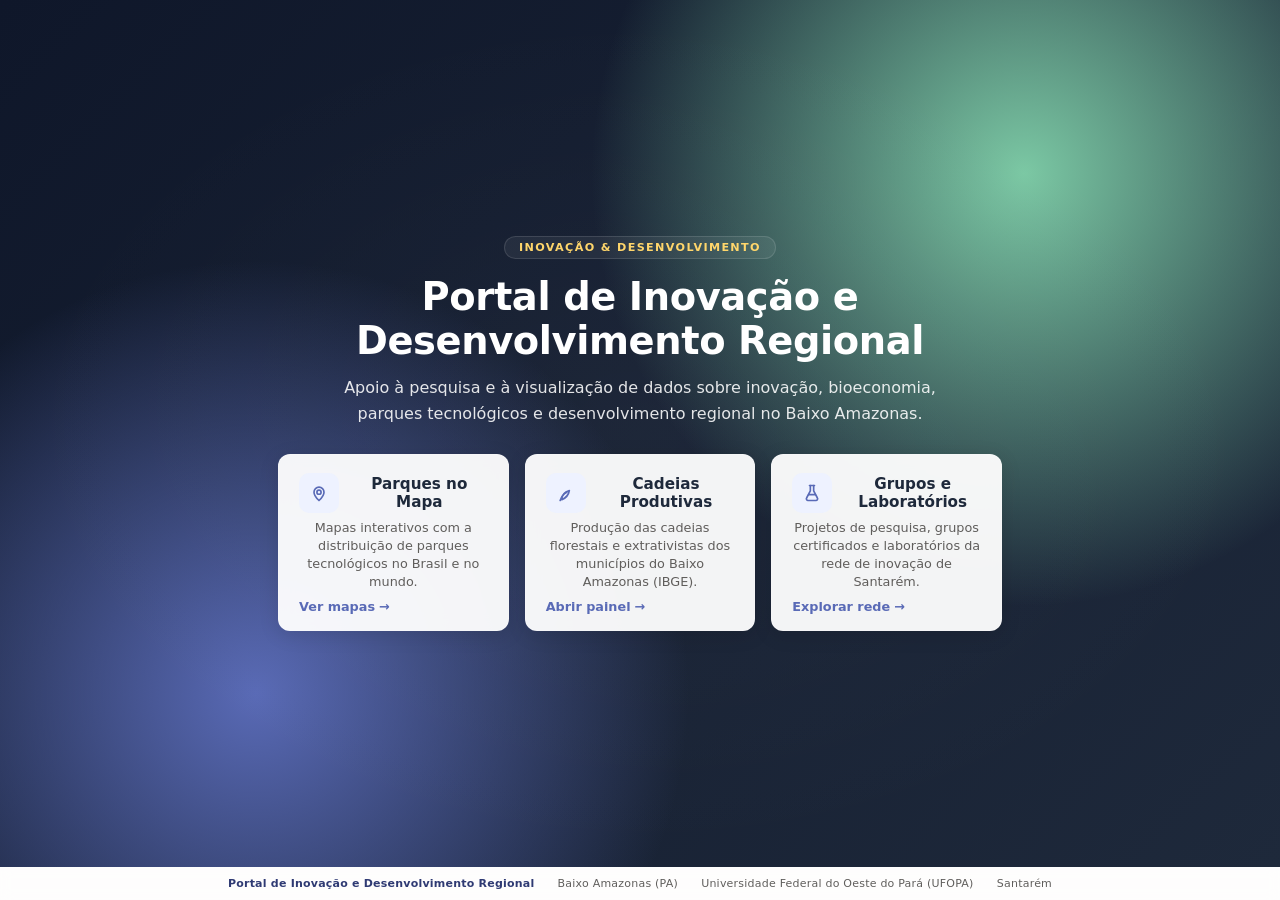
<file: index.html>
<!DOCTYPE html>
<html lang="pt-BR">
<head>
  <meta charset="UTF-8">
  <meta name="viewport" content="width=device-width, initial-scale=1.0">
  <title>Portal de Inovação e Desenvolvimento Regional</title>
  <style>
    /* ==================================================
       RESET E BASE
    ================================================== */
    * {
      margin: 0;
      padding: 0;
      box-sizing: border-box;
    }

    html,
    body {
      height: 100%;
      overflow: hidden;
    }

    body {
      font-family: "Segoe UI", -apple-system, system-ui, Roboto, Arial, sans-serif;
      background: #f3f2f1;
      color: #252423;
      font-size: 13px;
      -webkit-font-smoothing: antialiased;
      display: flex;
      flex-direction: column;
      height: 100vh;
    }

    /* ==================================================
       HERO - ocupa toda a tela
    ================================================== */
    .hero-home {
      flex: 1;
      display: flex;
      justify-content: center;
      align-items: center;
      text-align: center;
      background:
        radial-gradient(circle at 80% 20%, #7bc8a4 0%, transparent 35%),
        radial-gradient(circle at 20% 80%, #596ab6 0%, transparent 35%),
        linear-gradient(135deg, #0f172a, #1e293b);
      color: white;
      position: relative;
      overflow: hidden;
      min-height: 0;
    }

    /* Efeito de brilho sutil */
    .hero-home::before {
      content: "";
      position: absolute;
      inset: 0;
      background: radial-gradient(ellipse at center, rgba(255, 255, 255, 0.03) 0%, transparent 70%);
      pointer-events: none;
    }

    .hero-content {
      max-width: 820px;
      padding: 0 24px;
      position: relative;
      z-index: 1;
    }

    .hero-content .eyebrow {
      display: inline-block;
      font-size: 0.7rem;
      font-weight: 700;
      letter-spacing: 0.12em;
      text-transform: uppercase;
      color: #ffd66b;
      background: rgba(255, 255, 255, 0.06);
      border: 1px solid rgba(255, 255, 255, 0.12);
      padding: 4px 14px;
      border-radius: 999px;
      margin-bottom: 16px;
    }

    .hero-content h1 {
      font-size: 2.4rem;
      font-weight: 700;
      margin-bottom: 12px;
      line-height: 1.15;
      letter-spacing: -0.01em;
    }

    .hero-content .lead {
      font-size: 1rem;
      line-height: 1.6;
      margin: 0 auto 28px;
      max-width: 620px;
      color: rgba(255, 255, 255, 0.88);
      font-weight: 400;
    }

    /* ==================================================
       CARDS - linha horizontal compacta
    ================================================== */
    .cards-home {
      display: grid;
      grid-template-columns: repeat(3, 1fr);
      gap: 16px;
      max-width: 820px;
      margin: 0 auto;
      padding: 0 24px;
      width: 100%;
    }

    .card-home {
      background: rgba(255, 255, 255, 0.95);
      backdrop-filter: blur(8px);
      border-radius: 12px;
      padding: 18px 20px 16px;
      text-decoration: none;
      color: inherit;
      display: flex;
      flex-direction: column;
      gap: 6px;
      position: relative;
      transition: transform 0.25s ease, box-shadow 0.25s ease;
      box-shadow: 0 4px 20px rgba(0, 0, 0, 0.12);
      border: 1px solid rgba(255, 255, 255, 0.15);
      min-height: 130px;
    }

    .card-home:hover {
      transform: translateY(-4px);
      box-shadow: 0 8px 32px rgba(0, 0, 0, 0.18);
      background: rgba(255, 255, 255, 0.98);
    }

    .card-top {
      display: flex;
      align-items: center;
      gap: 12px;
    }

    .card-ico {
      width: 40px;
      height: 40px;
      border-radius: 10px;
      display: flex;
      align-items: center;
      justify-content: center;
      background: #eef2ff;
      color: #596ab6;
      flex-shrink: 0;
    }

    .card-ico svg {
      width: 20px;
      height: 20px;
    }

    .card-home h3 {
      font-size: 0.95rem;
      font-weight: 600;
      color: #1e293b;
      margin: 0;
    }

    .card-home p {
      font-size: 0.8rem;
      color: #605e5c;
      line-height: 1.4;
      margin: 0;
      flex: 1;
    }

    .card-link {
      font-weight: 600;
      color: #596ab6;
      font-size: 0.8rem;
      display: inline-flex;
      align-items: center;
      gap: 4px;
      transition: gap 0.2s;
      margin-top: 2px;
    }

    .card-home:hover .card-link {
      gap: 10px;
    }

    .card-link::after {
      content: "→";
    }

    /* ==================================================
       RODAPÉ - compacto
    ================================================== */
    .home-footer {
      flex-shrink: 0;
      background: rgba(255, 255, 255, 0.85);
      backdrop-filter: blur(6px);
      border-top: 1px solid rgba(255, 255, 255, 0.2);
      text-align: center;
      color: #605e5c;
      font-size: 11px;
      padding: 8px 16px;
      line-height: 1.5;
      letter-spacing: 0.02em;
    }

    .home-footer strong {
      color: #2f3a73;
    }

    .home-footer .sep {
      margin: 0 6px;
      color: rgba(255, 255, 255, 0.3);
    }

    /* ==================================================
       RESPONSIVO
    ================================================== */
    @media (max-width: 768px) {
      .hero-content h1 {
        font-size: 1.8rem;
      }

      .hero-content .lead {
        font-size: 0.9rem;
        margin-bottom: 20px;
      }

      .cards-home {
        grid-template-columns: 1fr;
        gap: 12px;
        max-width: 420px;
        padding: 0 16px;
      }

      .card-home {
        min-height: auto;
        padding: 14px 16px;
        flex-direction: row;
        flex-wrap: wrap;
        align-items: center;
      }

      .card-home p {
        flex: 1 1 100%;
        margin-top: 2px;
      }

      .card-top {
        flex: 1;
      }

      .card-link {
        margin-left: auto;
      }

      .home-footer {
        font-size: 10px;
        padding: 6px 12px;
      }
    }

    @media (max-width: 480px) {
      .hero-content h1 {
        font-size: 1.4rem;
      }

      .hero-content .lead {
        font-size: 0.8rem;
        margin-bottom: 16px;
      }

      .hero-content .eyebrow {
        font-size: 0.6rem;
        padding: 3px 10px;
        margin-bottom: 10px;
      }

      .card-home {
        padding: 10px 12px;
        min-height: auto;
      }

      .card-ico {
        width: 32px;
        height: 32px;
      }

      .card-ico svg {
        width: 16px;
        height: 16px;
      }

      .card-home h3 {
        font-size: 0.85rem;
      }

      .card-home p {
        font-size: 0.7rem;
      }

      .card-link {
        font-size: 0.7rem;
      }
    }
  </style>
</head>

<body>

  <section class="hero-home">
    <div class="hero-content">

      <span class="eyebrow">Inovação &amp; Desenvolvimento</span>

      <h1>Portal de Inovação e Desenvolvimento Regional</h1>

      <p class="lead">
        Apoio à pesquisa e à visualização de dados sobre inovação, bioeconomia,
        parques tecnológicos e desenvolvimento regional no Baixo Amazonas.
      </p>

      <!-- Cards dentro do hero -->
      <div class="cards-home">
        <a href="mapas.html" class="card-home">
          <div class="card-top">
            <span class="card-ico" aria-hidden="true">
              <svg viewBox="0 0 24 24" fill="none" stroke="currentColor" stroke-width="2" stroke-linecap="round" stroke-linejoin="round">
                <path d="M12 21s-6-5.686-6-10a6 6 0 1 1 12 0c0 4.314-6 10-6 10z"/>
                <circle cx="12" cy="11" r="2.5"/>
              </svg>
            </span>
            <h3>Parques no Mapa</h3>
          </div>
          <p>Mapas interativos com a distribuição de parques tecnológicos no Brasil e no mundo.</p>
          <span class="card-link">Ver mapas</span>
        </a>

        <a href="cadeias.html" class="card-home">
          <div class="card-top">
            <span class="card-ico" aria-hidden="true">
              <svg viewBox="0 0 24 24" fill="none" stroke="currentColor" stroke-width="2" stroke-linecap="round" stroke-linejoin="round">
                <path d="M7 20c0-5 2-9 9-11-1 6-4 9-9 11z"/>
                <path d="M5 21c1.5-5 4-8 8-10"/>
              </svg>
            </span>
            <h3>Cadeias Produtivas</h3>
          </div>
          <p>Produção das cadeias florestais e extrativistas dos municípios do Baixo Amazonas (IBGE).</p>
          <span class="card-link">Abrir painel</span>
        </a>

        <a href="projetos.html" class="card-home">
          <div class="card-top">
            <span class="card-ico" aria-hidden="true">
              <svg viewBox="0 0 24 24" fill="none" stroke="currentColor" stroke-width="2" stroke-linecap="round" stroke-linejoin="round">
                <path d="M9 3h6"/>
                <path d="M10 3v6.5L5.5 18a2 2 0 0 0 1.8 3h9.4a2 2 0 0 0 1.8-3L14 9.5V3"/>
                <path d="M8 14h8"/>
              </svg>
            </span>
            <h3>Grupos e Laboratórios</h3>
          </div>
          <p>Projetos de pesquisa, grupos certificados e laboratórios da rede de inovação de Santarém.</p>
          <span class="card-link">Explorar rede</span>
        </a>
      </div>

    </div>
  </section>

  <!-- Rodapé fixo na parte inferior -->
  <footer class="home-footer">
    <strong>Portal de Inovação e Desenvolvimento Regional</strong>
    <span class="sep">·</span> Baixo Amazonas (PA)
    <span class="sep">·</span> Universidade Federal do Oeste do Pará (UFOPA)
    <span class="sep">·</span> Santarém
  </footer>

</body>
</html>
</file>
